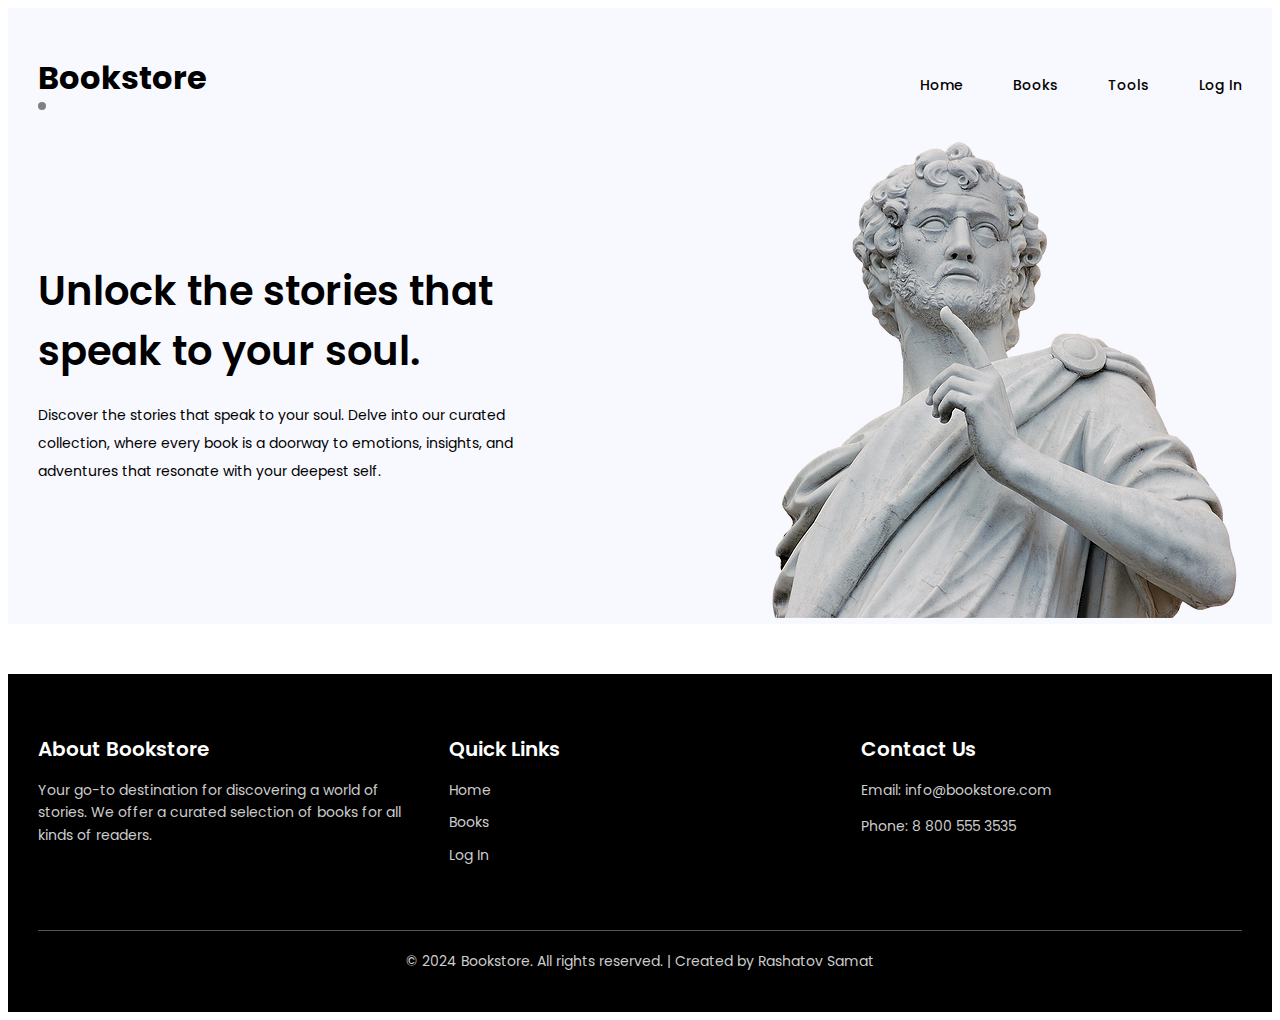
<file: bookstore/index.html>
<!DOCTYPE html>
<html lang="en">
<head>
    <meta charset="UTF-8">
    <meta name="viewport" content="width=device-width, initial-scale=1.0">
    <title>Bookstore</title>
    <link rel="stylesheet" href="./css/style.css">
    <link type="image/png" href="./images/favicon.png" rel="icon">
    <script>
        // Function to switch pages
        function switchPage(direction) {
            const pages = ['index.html', 'books.html', 'tool.html']; // List of pages
            const currentPage = window.location.href.split('/').pop();
            const currentIndex = pages.indexOf(currentPage);

            if (direction === 'left' && currentIndex > 0) {
                window.location.href = pages[currentIndex - 1];
            } else if (direction === 'right' && currentIndex < pages.length - 1) {
                window.location.href = pages[currentIndex + 1];
            }
        }

        // Event listener for keydown to switch pages
        document.addEventListener('keydown', (event) => {
            if (event.key === 'ArrowLeft') {
                switchPage('left');
            } else if (event.key === 'ArrowRight') {
                switchPage('right');
            }
        });
        
    </script>
</head>
<body>
    <header class="header">
        <div class="container">
            <!--header nav-->
            <div class="header-nav">
                <a href="index.html" class="logo">Bookstore</a>
                <nav class="nav">
                    <ul class="nav-list">
                        <li class="nav-item"><a href="index.html" class="nav-link">Home</a></li>
                        <li class="nav-item"><a href="books.html" class="nav-link">Books</a></li>
                        <li class="nav-item"><a href="tool.html" class="nav-link">Tools</a></li>
                        <li class="nav-item"><a href="register.html" class="nav-link">Log In</a></li>
                    </ul>
                </nav>
            </div>
            <!--Header content-->
            <div class="header-row">
                <div class="header-content">
                    <h1 class="header-heading">Unlock the stories that speak to your soul.</h1>
                    <p>Discover the stories that speak to your soul. Delve into our curated collection, where every book is a doorway to emotions, insights, and adventures that resonate with your deepest self.</p>
                </div>
                <div class="header-img">
                    <img src="./images/hero.png" alt="">
                </div>
            </div>
        </div>
    </header>

    <footer class="footer">
        <div class="container">
            <div class="footer-content">
                <div class="footer-section about">
                    <h3>About Bookstore</h3>
                    <p>Your go-to destination for discovering a world of stories. We offer a curated selection of books for all kinds of readers.</p>
                </div>
                <div class="footer-section links">
                    <h3>Quick Links</h3>
                    <ul>
                        <li><a href="index.html">Home</a></li>
                        <li><a href="books.html">Books</a></li>
                        <li><a href="register.html">Log In</a></li>
                    </ul>
                </div>
                <div class="footer-section contact">
                    <h3>Contact Us</h3>
                    <p>Email: info@bookstore.com</p>
                    <p>Phone: 8 800 555 3535</p>
                </div>
            </div>
            <div class="footer-bottom">
                &copy; 2024 Bookstore. All rights reserved. | Created by Rashatov Samat
            </div>
        </div>
    </footer>
</body>
</html>
</file>
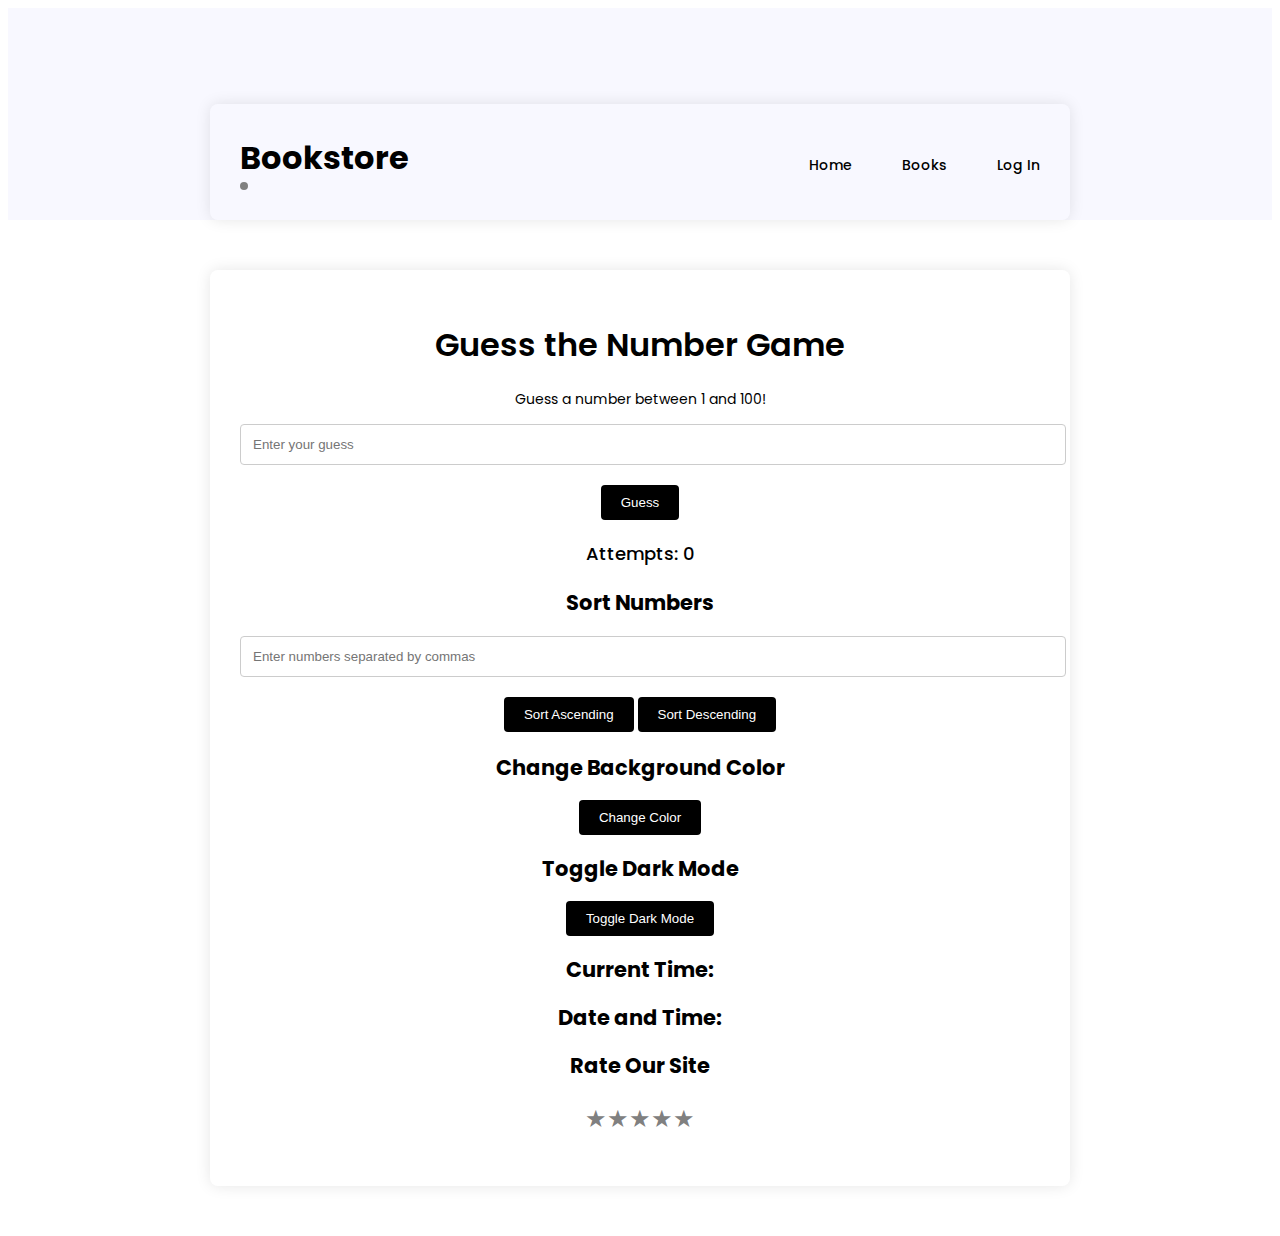
<file: bookstore/tool.html>
<!DOCTYPE html>
<html lang="en">
<head>
    <meta charset="UTF-8">
    <meta name="viewport" content="width=device-width, initial-scale=1.0">
    <title>Sorting and Guessing Game</title>
    <link rel="stylesheet" href="./css/style.css">
    
    <script>
        
        
        let randomNumber;
        let attempts = 0;
        let isDarkMode = false; // Variable to track mode

        function startGame() {
            randomNumber = Math.floor(Math.random() * 100) + 1; 
            attempts = 0;
            document.getElementById('result').textContent = "Guess a number between 1 and 100!";
            document.getElementById('attempts').textContent = "Attempts: 0";
            document.getElementById('guessInput').value = '';
            document.getElementById('previousResults').innerHTML = ''; // Clear previous results

            displayPreviousResults(); // Load previous game results on new game start
        }

        function makeGuess() {
            const guess = Number(document.getElementById('guessInput').value);
            attempts++;

            if (isNaN(guess) || guess < 1 || guess > 100) {
                document.getElementById('result').textContent = "Please enter a number between 1 and 100.";
                return;
            }

            if (guess === randomNumber) {
                const resultMessage = `Congratulations! You've guessed the number ${randomNumber} in ${attempts} attempts!`;
                document.getElementById('result').textContent = resultMessage;

                // Save game result to local storage when the game is won
                saveGameResult('won', attempts, randomNumber);
                displayPreviousResults();
                startGame(); // Restart the game automatically after a win
            } else {
                const feedbackMessage = guess < randomNumber ? "Too low! Try again." : "Too high! Try again.";
                document.getElementById('result').textContent = feedbackMessage;
            }

            document.getElementById('attempts').textContent = `Attempts: ${attempts}`;
        }

        function saveGameResult(result, attempts, number) {
            const previousResults = JSON.parse(localStorage.getItem('previousResults')) || [];
            previousResults.push({ result, attempts, number });
            localStorage.setItem('previousResults', JSON.stringify(previousResults));
        }

        function displayPreviousResults() {
            const previousResults = JSON.parse(localStorage.getItem('previousResults')) || [];
            const resultsContainer = document.getElementById('previousResults');
            resultsContainer.innerHTML = '';

            previousResults.forEach((game, index) => {
                const resultText = game.result === 'won'
                    ? `Game ${index + 1}: Won! Guessed ${game.number} in ${game.attempts} attempts.`
                    : `Game ${index + 1}: Lost. The number was ${game.number}.`;

                const resultElement = document.createElement('p');
                resultElement.textContent = resultText;
                resultsContainer.appendChild(resultElement);
            });
        }

        function sortNumbers(order) {
            let numbersInput = document.getElementById('numbersInput').value;
            let numbersArray = numbersInput.split(',').map(Number);

            if (numbersArray.some(isNaN)) {
                alert("Please enter only numbers separated by commas.");
                return;
            }

            if (order === 'ascending') {
                numbersArray.sort((a, b) => a - b);
            } else if (order === 'descending') {
                numbersArray.sort((a, b) => b - a);
            }

            document.getElementById('sortedResult').textContent = `Sorted numbers: ${numbersArray.join(', ')}`;
        }

        function changeBackgroundColor() {
            const randomColor = `#${Math.floor(Math.random() * 16777215).toString(16)}`;
            document.body.style.backgroundColor = randomColor;
        }

        function toggleDarkMode() {
            isDarkMode = !isDarkMode;
            document.body.style.backgroundColor = isDarkMode ? '#333' : '#fff';
            document.body.style.color = isDarkMode ? '#fff' : '#000';
            
            // Save the chosen theme in localStorage
            localStorage.setItem('theme', isDarkMode ? 'dark' : 'light');
        }

        function displayDateTime() {
            const now = new Date();
            const options = { 
                year: 'numeric', 
                month: 'long', 
                day: 'numeric', 
                hour: '2-digit', 
                minute: '2-digit', 
                second: '2-digit', 
                hour12: false 
            };
            document.getElementById('dateTime').textContent = now.toLocaleString('en-US', options);
        }

        function showCurrentTime() {
            const now = new Date();
            const options = { 
                hour: '2-digit', 
                minute: '2-digit', 
                second: '2-digit', 
                hour12: false 
            };
            document.getElementById('currentTime').textContent = `Current Time: ${now.toLocaleString('en-US', options)}`;
        }

        function setSiteRating(value) {
            localStorage.setItem('siteRating', value);
            updateStarDisplay();
        }

        function updateStarDisplay() {
            const ratingValue = localStorage.getItem('siteRating') || 0;
            const stars = document.querySelectorAll('.site-star');
            stars.forEach((star, index) => {
                star.classList.toggle('selected', index < ratingValue);
            });
        }

        function switchPage(direction) {
            const pages = ['index.html', 'books.html', 'tool.html', 'register.html']; // List of pages
            const currentPage = window.location.href.split('/').pop();
            const currentIndex = pages.indexOf(currentPage);

            if (direction === 'left' && currentIndex > 0) {
                window.location.href = pages[currentIndex - 1];
            } else if (direction === 'right' && currentIndex < pages.length - 1) {
                window.location.href = pages[currentIndex + 1];
            }
        }

        document.addEventListener('keydown', (event) => {
            if (event.key === 'ArrowLeft') {
                switchPage('left');
            } else if (event.key === 'ArrowRight') {
                switchPage('right');
            }
        });

        setInterval(displayDateTime, 1000);
        // Apply theme on page load
        window.onload = function() {
            applyTheme();
            startGame();
            updateStarDisplay();
            displayPreviousResults(); // Load previous game results
            setInterval(displayDateTime, 1000);
        };
    </script>
    <style>
        .container {
            max-width: 800px;
            margin: 50px auto;
            padding: 30px;
            border-radius: 8px;
            box-shadow: 0 0 15px rgba(0, 0, 0, 0.1);
            text-align: center;
        }

        .heading {
            font-size: 32px;
            font-weight: 600;
            margin-bottom: 20px;
            color: black;
        }

        .input-field {
            width: 100%;
            padding: 12px;
            border: 1px solid #ccc;
            border-radius: 4px;
            margin-bottom: 20px;
        }

        .btn {
            background-color: black;
            color: white;
            border: none;
            padding: 10px 20px;
            cursor: pointer;
            border-radius: 4px;
        }

        .btn:hover {
            background-color: #333;
        }

        .result {
            margin-top: 20px;
            font-size: 18px;
            font-weight: 500;
            color: black;
        }

        /* Styles for stars */
        .site-rating {
            display: flex;
            justify-content: center;
            margin: 20px 0;
        }

        .site-star {
            font-size: 24px;
            color: gray;
            cursor: pointer;
            transition: color 0.3s;
        }

        .site-star:hover,
        .site-star.selected {
            color: gold;
        }
    </style>
</head>
<body onload="startGame(); updateStarDisplay();">
    <header class="header">
        <div class="container">
            <div class="header-nav">
                <a href="index.html" class="logo">Bookstore</a>
                <nav class="nav">
                    <ul class="nav-list">
                        <li class="nav-item"> <a href="index.html" class="nav-link">Home</a></li>
                        <li class="nav-item"> <a href="books.html" class="nav-link">Books</a></li>
                        <li class="nav-item"> <a href="register.html" class="nav-link">Log In</a></li>
                    </ul>
                </nav>
            </div>
        </div>
    </header>

    <div class="container">
        <!-- Guess the Number Game -->
        <h1 class="heading">Guess the Number Game</h1>
        <p id="result">Guess a number between 1 and 100!</p>
        <input type="number" id="guessInput" class="input-field" placeholder="Enter your guess" />
        <button onclick="makeGuess()" class="btn">Guess</button>
        <p id="attempts" class="result">Attempts: 0</p>
        <div id="previousResults" class="result"></div> <!-- Block for displaying previous results -->

        <!-- Sort Numbers -->
        <h2>Sort Numbers</h2>
        <input type="text" id="numbersInput" class="input-field" placeholder="Enter numbers separated by commas" />
        <button onclick="sortNumbers('ascending')" class="btn">Sort Ascending</button>
        <button onclick="sortNumbers('descending')" class="btn">Sort Descending</button>
        <p id="sortedResult" class="result"></p>

        <!-- Background Color Changer -->
        <h2>Change Background Color</h2>
        <button onclick="changeBackgroundColor()" class="btn">Change Color</button>

        <!-- Dark Mode Toggle -->
        <h2>Toggle Dark Mode</h2>
        <button onclick="toggleDarkMode()" class="btn">Toggle Dark Mode</button>

        <!-- Current Time Display -->
        <h2 id="currentTime">Current Time:</h2>
        <h2 id="dateTime">Date and Time:</h2>

        <!-- Site Rating -->
        <h2>Rate Our Site</h2>
        <div class="site-rating">
            <span class="site-star" onclick="setSiteRating(1)">★</span>
            <span class="site-star" onclick="setSiteRating(2)">★</span>
            <span class="site-star" onclick="setSiteRating(3)">★</span>
            <span class="site-star" onclick="setSiteRating(4)">★</span>
            <span class="site-star" onclick="setSiteRating(5)">★</span>
        </div>
    </div>
</body>
</html>
</file>
<file: bookstore/css/style.css>
@import url('https://fonts.googleapis.com/css2?family=Poppins:ital,wght@0,400;0,500;0,600;0,700;0,900;1,400;1,500;1,600;1,700;1,900&display=swap');

body{
    font-family: 'Poppins', sans-serif;
    color:black;
    font-size: 14px;
}

.container{
    max-width: 1230px;
    padding: 0 30px;
    margin: 0 auto;
}  

.header{
    background-color: ghostwhite;
    padding-top: 46px;
}

.header-nav{
    display: flex;
    justify-content: space-between;
    align-items: flex-end;
}

.logo{
    font-weight: 700;
    font-size: 32px;
    color: black;
    text-decoration: none;
}

.logo::after{
    content:"";
    display: block;
    width: 8px;
    height: 8px;
    border-radius:50%;
    background-color: gray;
}

/* Nav*/
.nav-list{
display: flex;
column-gap: 50px;
font-weight: 500;
font-size: 14px;
list-style-type: none;
}

.nav-link{
color:black;
text-decoration: none;
}

/*header content*/

.header-row{
display: flex;
justify-content: space-between;
column-gap: 30px;
}

.header-content{
    max-width: 500px;
}

.header-heading{
    margin-bottom: 20px;
    font-weight: 600;
    font-size: 40px;
    padding-top: 124px;
}

.header-content p {
    line-height:2;
}
/* Additional styles for the registration page */
.form-container {
    max-width: 600px;
    margin: 50px auto;
    padding: 20px;
    background-color: ghostwhite;
    border-radius: 8px;
    box-shadow: 0 0 10px rgba(0, 0, 0, 0.1);
}

.form-heading {
    font-size: 32px;
    font-weight: 600;
    margin-bottom: 20px;
}

.form-group {
    margin-bottom: 20px;
}

.form-group label {
    display: block;
    font-weight: 500;
    margin-bottom: 5px;
}

.form-group input {
    width: 100%;
    padding: 10px;
    border: 1px solid #ccc;
    border-radius: 4px;
}

.form-group input[type="submit"] {
    background-color: black;
    color: white;
    border: none;
    font-size: 16px;
    cursor: pointer;
}

.form-group input[type="submit"]:hover {
    background-color: #333;
}

/* Books Page Styles */
.section-heading {
    font-size: 36px;
    font-weight: 600;
    margin-top: 40px;
    margin-bottom: 40px;
    text-align: center;
}

.book-grid {
    display: grid;
    grid-template-columns: repeat(auto-fit, minmax(200px, 1fr));
    gap: 30px;
    margin-bottom: 50px;
}

.book-item {
    text-align: center;
    padding: 20px;
    background-color: ghostwhite;
    border-radius: 8px;
    box-shadow: 0 0 10px rgba(0, 0, 0, 0.1);
    overflow: hidden; /* Ensures the image doesn't overflow */
}

.book-cover {
    width: 100%;
    height: auto;
    margin-bottom: 15px;
    transition: transform 0.3s ease; /* Smooth transition for the zoom effect */
}

.book-title {
    font-size: 18px;
    font-weight: 500;
    color: black;
}

/* Zoom effect on hover */
.book-item:hover .book-cover {
    transform: scale(1.1); /* Scales the image to 110% */
}

/* Footer Styles */
.footer {
    background-color: black;
    color: white;
    padding: 40px 0;
    margin-top: 50px;
}

.footer-content {
    display: flex;
    justify-content: space-between;
    align-items: flex-start;
    gap: 30px;
}

.footer-section {
    flex: 1;
    margin-bottom: 20px;
}

.footer-section h3 {
    font-size: 20px;
    margin-bottom: 15px;
    font-weight: 600;
    color: white;
}

.footer-section p, 
.footer-section ul,
.footer-section li {
    font-size: 14px;
    line-height: 1.6;
    color: #ccc;
}

.footer-section ul {
    list-style-type: none;
    padding: 0;
}

.footer-section ul li {
    margin-bottom: 10px;
}

.footer-section ul li a {
    color: #ccc;
    text-decoration: none;
    transition: color 0.3s ease;
}

.footer-section ul li a:hover {
    color: white;
}

.footer-bottom {
    text-align: center;
    font-size: 14px;
    color: #ccc;
    border-top: 1px solid #555;
    padding-top: 20px;
    margin-top: 30px;
}

.quiz-container {
    max-width: 600px;
    margin: 50px auto;
    padding: 20px;
    background-color: ghostwhite;
    border-radius: 8px;
    box-shadow: 0 0 10px rgba(0, 0, 0, 0.1);
}

.quiz-heading {
    font-size: 24px;
    font-weight: 600;
    text-align: center;
    margin-bottom: 20px;
}

.quiz-question {
    margin-bottom: 20px;
}

.answer-list {
    list-style: none;
    padding: 0;
}

.answer-item {
    padding: 10px;
    margin: 5px 0;
    background-color: white;
    border: 1px solid #ccc;
    border-radius: 5px;
    cursor: pointer;
    transition: background-color 0.3s ease;
}

.answer-item:hover {
    background-color: #f0f0f0;
}

.answer-item.correct {
    background-color: #d4edda;
    border-color: #28a745;
}

.answer-item.incorrect {
    background-color: #f8d7da;
    border-color: #dc3545;
}

#nextQuestion {
    display: block;
    margin: 20px auto 0;
    padding: 10px 20px;
    font-size: 16px;
    background-color: black;
    color: white;
    border: none;
    cursor: pointer;
    border-radius: 5px;
    transition: background-color 0.3s ease;
}

#nextQuestion:disabled {
    background-color: gray;
    cursor: not-allowed;
}

.hidden {
    display: none;
}

#quizResult {
    text-align: center;
}

.map-container {
    max-width: 800px;
    margin: 50px auto;
    padding: 20px;
    background-color: ghostwhite;
    border-radius: 8px;
    box-shadow: 0 0 10px rgba(0, 0, 0, 0.1);
    text-align: center;
}

.map-heading {
    font-size: 24px;
    font-weight: 600;
    margin-bottom: 20px;
}

#interactiveMap {
    width: 100%;
    height: 500px;
    border-radius: 8px;
    box-shadow: 0 0 10px rgba(0, 0, 0, 0.2);
}

.timeline-container {
    max-width: 800px;
    margin: 50px auto;
    padding: 20px;
    background-color: ghostwhite;
    border-radius: 8px;
    box-shadow: 0 0 10px rgba(0, 0, 0, 0.1);
    text-align: center;
}

.timeline-heading {
    font-size: 24px;
    font-weight: 600;
    margin-bottom: 20px;
}

.timeline {
    position: relative;
    margin: 20px 0;
    padding: 20px 0;
    border-left: 4px solid #ccc;
}

.timeline-event {
    position: relative;
    margin: 20px 0;
    opacity: 0;
    transform: translateX(-50px);
    transition: all 0.5s ease-out;
}

.timeline-event.active {
    opacity: 1;
    transform: translateX(0);
}

.timeline-content {
    background-color: white;
    border-radius: 8px;
    padding: 15px;
    margin-left: 30px;
    box-shadow: 0 0 10px rgba(0, 0, 0, 0.1);
    position: relative;
}

.timeline-content::before {
    content: '';
    position: absolute;
    width: 20px;
    height: 20px;
    background-color: #ccc;
    border-radius: 50%;
    left: -38px;
    top: 15px;
    box-shadow: 0 0 5px rgba(0, 0, 0, 0.2);
}

.timeline-year {
    font-size: 18px;
    font-weight: 700;
    color: #555;
    margin-top: 10px;
    display: block;
}

.chart-container {
    max-width: 800px;
    margin: 50px auto;
    padding: 20px;
    background-color: ghostwhite;
    border-radius: 8px;
    box-shadow: 0 0 10px rgba(0, 0, 0, 0.1);
    text-align: center;
}

.chart-heading {
    font-size: 24px;
    font-weight: 600;
    margin-bottom: 20px;
}

#bookSalesChart {
    width: 100%;
    height: 400px;
    margin: 0 auto;
}

.drag-and-drop-container {
    max-width: 800px;
    margin: 50px auto;
    padding: 20px;
    background-color: ghostwhite;
    border-radius: 8px;
    box-shadow: 0 0 10px rgba(0, 0, 0, 0.1);
}

.drag-drop-heading {
    font-size: 24px;
    font-weight: 600;
    text-align: center;
    margin-bottom: 20px;
}

.drag-section, .drop-section {
    margin-bottom: 20px;
}

.drag-items, .drop-zone {
    display: flex;
    flex-wrap: wrap;
    gap: 10px;
    padding: 10px;
    border: 2px dashed #ccc;
    border-radius: 5px;
    background-color: #f9f9f9;
    min-height: 100px;
    justify-content: center;
    align-items: center;
}

.drag-item {
    padding: 10px 15px;
    background-color: white;
    border: 1px solid #ccc;
    border-radius: 5px;
    cursor: grab;
    font-size: 16px;
    transition: background-color 0.3s ease;
}

.drag-item:hover {
    background-color: #f0f0f0;
}

.drag-item:active {
    cursor: grabbing;
}

.drop-zone p {
    color: #aaa;
    font-size: 14px;
}

.drop-zone .drag-item {
    background-color: #d4edda;
    border-color: #28a745;
}
</file>
